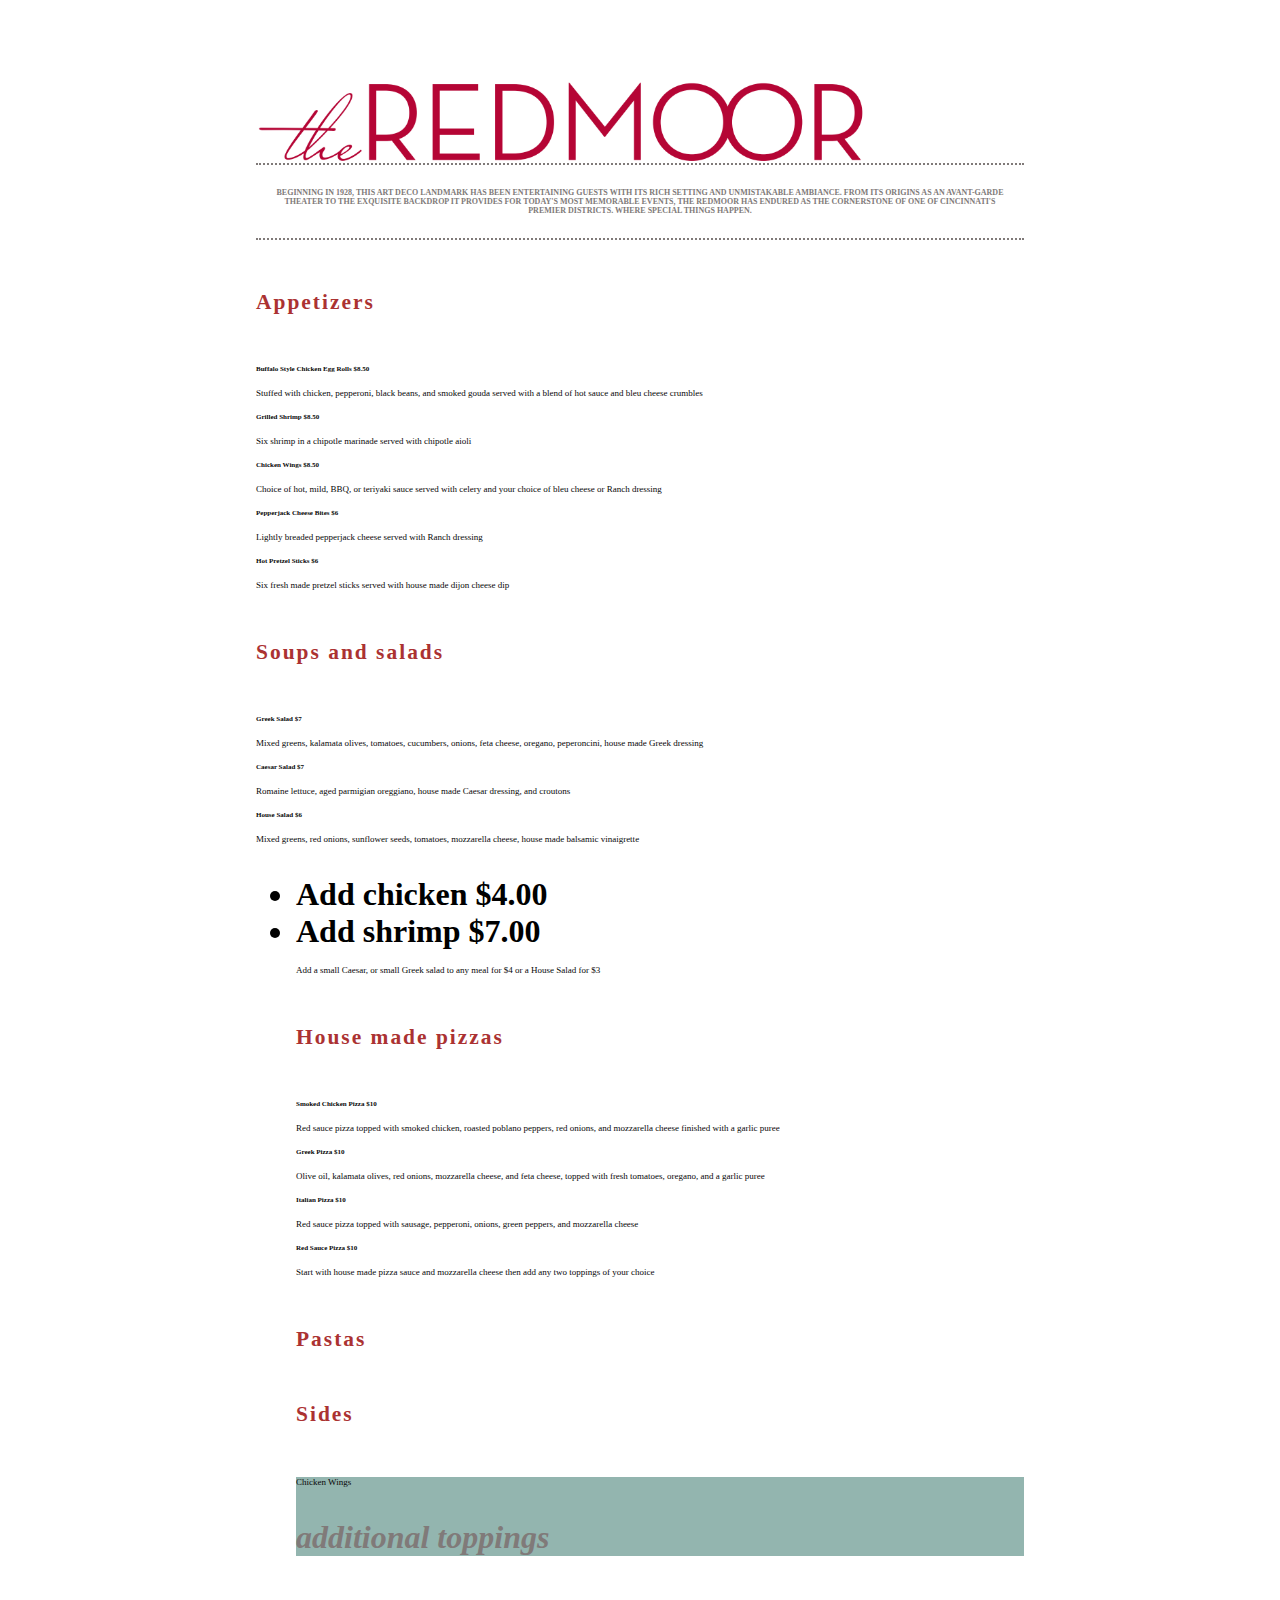
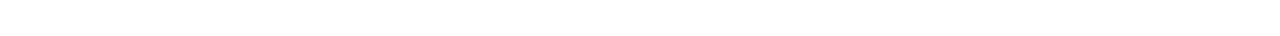
<file: code/checkpoint1/index.html>
<!DOCTYPE html>
<html lang=en>
<head>

        <link rel="stylesheet" type="text/css" href="style.css">
        <h1 class="kitchen-intro" From the kitchen of:</h1>
        <title>Menu</title>
<body>
        <div class="topper">
        <img class="logo" src="img/logo.png" alt="restaurant logo"/ align="top">
        <h2 class="The Event House"</h2>
    <p class="kitchen-intro">Beginning in 1928, this Art Deco landmark has been entertaining guests with its rich setting and unmistakable ambiance. From its origins as an avant-garde theater to the exquisite backdrop it provides for today's most memorable events, The Redmoor has endured as the cornerstone of one of Cincinnati's premier districts. Where special things happen.
    </p>
    <h6>Appetizers</h6>
    <h4>Buffalo Style Chicken Egg Rolls $8.50</h4>
    <h5>Stuffed with chicken, pepperoni, black beans, and smoked gouda served with a blend of hot sauce and bleu cheese crumbles
    <h4>Grilled Shrimp $8.50</h4>
    <h5>Six shrimp in a chipotle marinade served with chipotle aioli</h5>
    <h4>Chicken Wings $8.50</h4>
    <h5>Choice of hot, mild, BBQ, or teriyaki sauce served with celery and your choice of bleu cheese or Ranch dressing
    <h4>Pepperjack Cheese Bites $6</h4>
    <h5>Lightly breaded pepperjack cheese served with Ranch dressing</h5>
    <h4>Hot Pretzel Sticks $6</h4>
    <h5>Six fresh made pretzel sticks served with house made dijon cheese dip</h5>
    <h6>Soups and salads</h6>
    <h4>Greek Salad $7</h4>
    <h5>Mixed greens, kalamata olives, tomatoes, cucumbers, onions, feta cheese, oregano, peperoncini, house made Greek dressing</h5>
    <h4>Caesar Salad $7</h4>
    <h5>Romaine lettuce, aged parmigian oreggiano, house made Caesar dressing, and croutons</h5>
    <h4>House Salad $6</h4>
    <h5>Mixed greens, red onions, sunflower seeds, tomatoes, mozzarella cheese, house made balsamic vinaigrette</h5>
        <ul>
            <li>Add chicken $4.00</li>
            <li>Add shrimp $7.00</li>
    <h5>Add a small Caesar, or small Greek salad to any meal for $4 or a House Salad for $3</h5>
    <h6>House made pizzas</h6>
    <h4>Smoked Chicken Pizza $10</h4>
    <h5>Red sauce pizza topped with smoked chicken, roasted poblano peppers, red onions, and mozzarella cheese finished with a garlic puree</h5>
    <h4>Greek Pizza $10</h4>
    <h5>Olive oil, kalamata olives, red onions, mozzarella cheese, and feta cheese, topped with fresh tomatoes, oregano, and a garlic puree</h5>
    <h4>Italian Pizza $10</h4>
    <h5>Red sauce pizza topped with sausage, pepperoni, onions, green peppers, and mozzarella cheese</h5>
    <h4>Red Sauce Pizza $10</h4>
    <h5>Start with house made pizza sauce and mozzarella cheese then add any two toppings of your choice</h5>
    <h6>Pastas</h6>
    <h6>Sides</h6>
    <div class="special">
        <h5>Chicken Wings</h5>
        <p class="item-option">additional toppings</p>

</html>
</file>
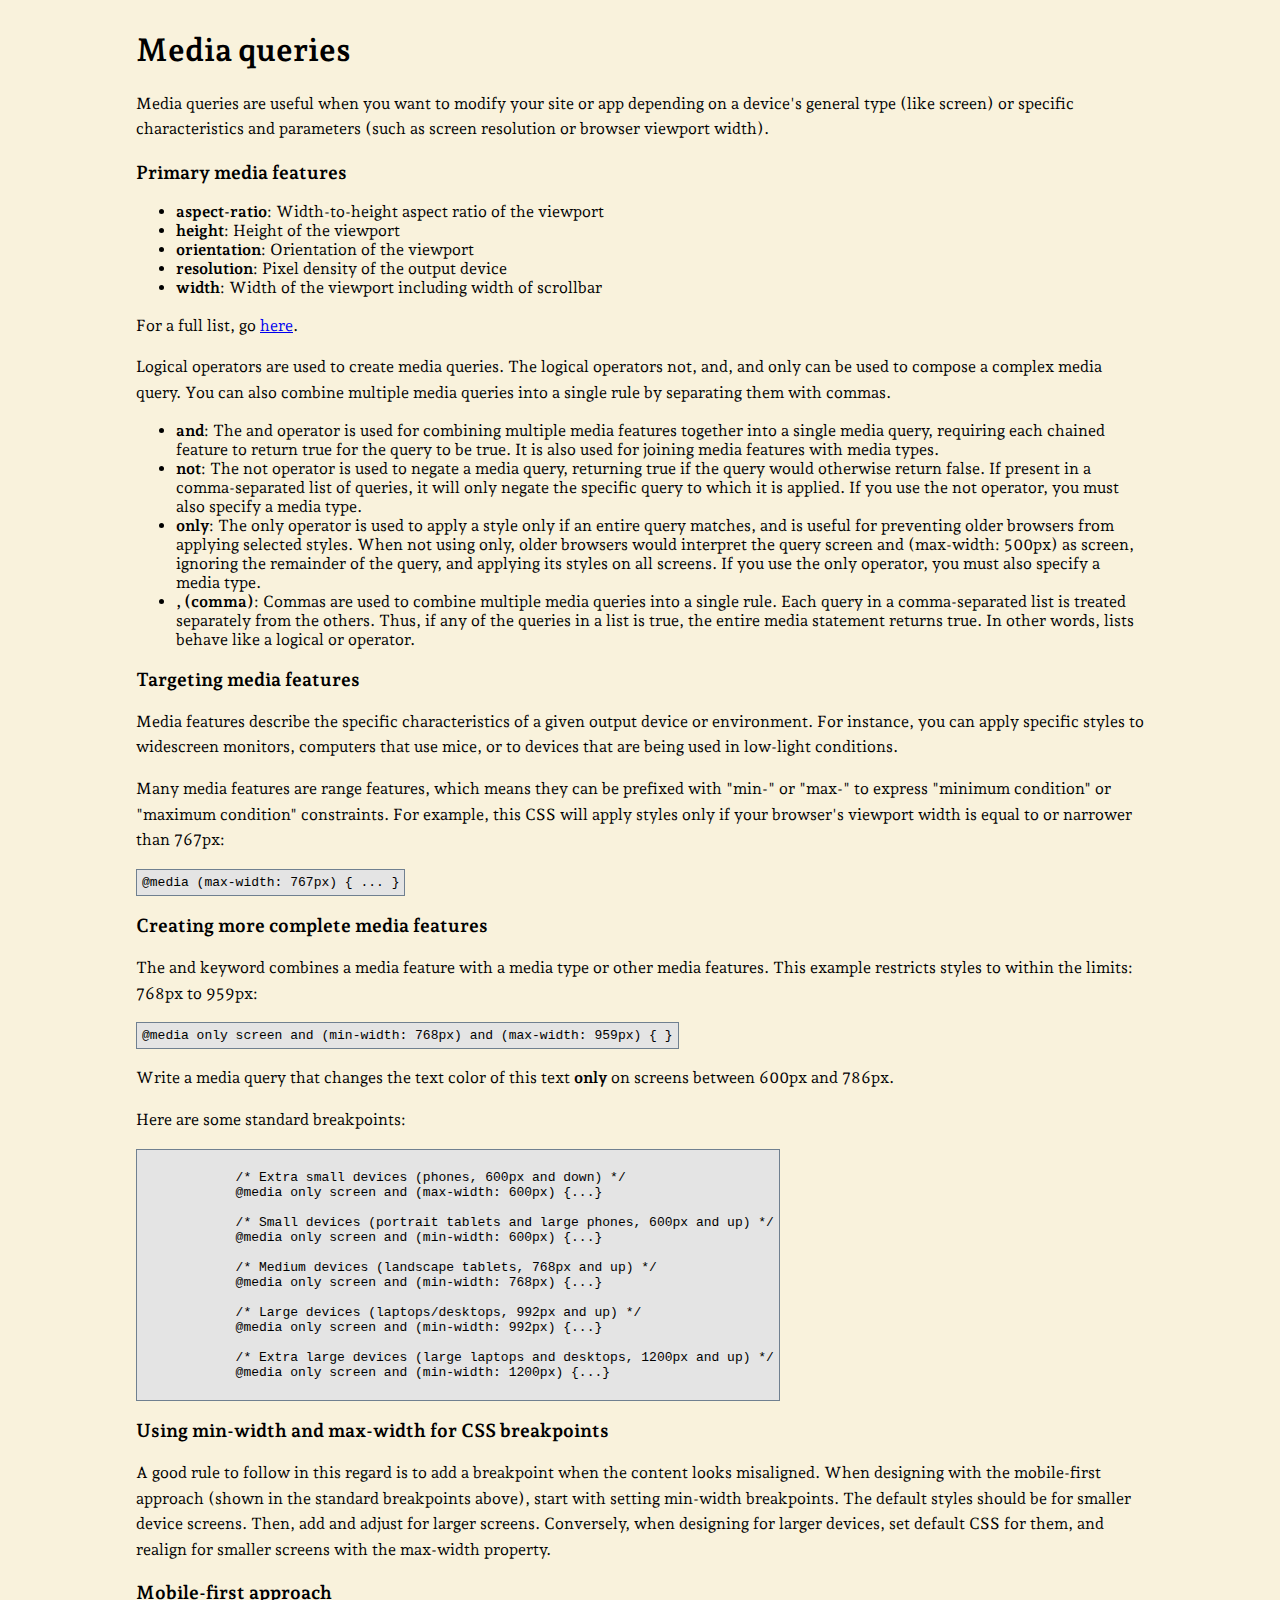
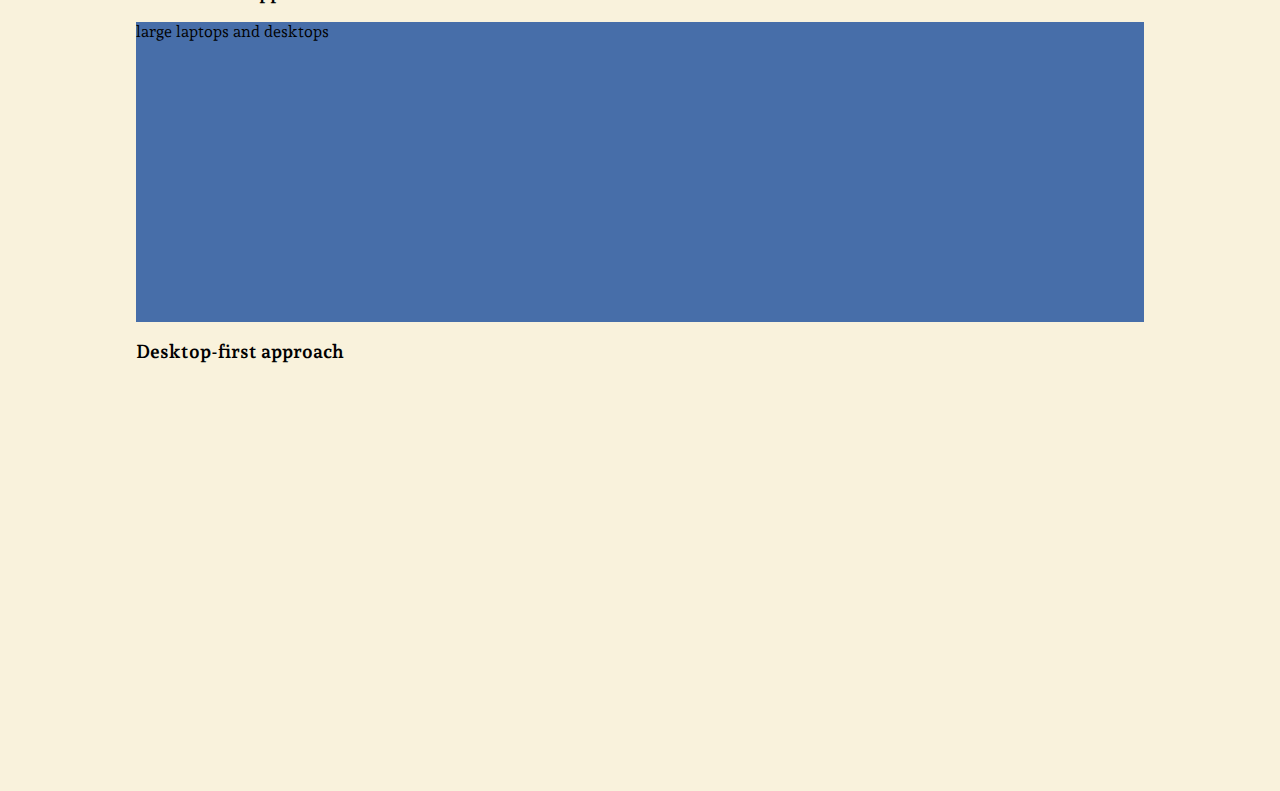
<file: class/flexbox-exercises/exercise-0/index.html>
<!DOCTYPE html>
<html lang="en">
    <head>
        <meta charset="utf-8">
        <meta name="viewport" content="width=device-width, initial-scale=1">
        <link rel="stylesheet" href="../base.css">
        <link rel="stylesheet" href="style.css">
        <link rel="preconnect" href="https://fonts.googleapis.com">
        <link rel="preconnect" href="https://fonts.gstatic.com" crossorigin>
        <link href="https://fonts.googleapis.com/css2?family=Andada+Pro:ital,wght@0,400;0,700;1,400&display=swap" rel="stylesheet">

        <title>Media queries</title>
        <meta name="description" content="Examples to follow for learning Flexbox.">
    </head>
    <body>
        <div class="instruction">
            <h1>Media queries</h1>
            <p>Media queries are useful when you want to modify your site or app depending on a device's general type (like screen) or specific characteristics and parameters (such as screen resolution or browser viewport width).</p>

            <h3>Primary media features</h3>
            <ul>
                <li><strong>aspect-ratio</strong>: Width-to-height aspect ratio of the viewport</li>
                <li><strong>height</strong>: Height of the viewport</li>
                <li><strong>orientation</strong>: Orientation of the viewport</li>
                <li><strong>resolution</strong>: Pixel density of the output device</li>
                <li><strong>width</strong>: Width of the viewport including width of scrollbar</li>
            </ul>
            <p>For a full list, go <a href="https://developer.mozilla.org/en-US/docs/Web/CSS/Media_Queries/Using_media_queries#media_features">here</a>.</p>
            <p>Logical operators are used to create media queries. The logical operators not, and, and only can be used to compose a complex media query. You can also combine multiple media queries into a single rule by separating them with commas.</p>
            <ul>
                <li><strong>and</strong>: The and operator is used for combining multiple media features together into a single media query, requiring each chained feature to return true for the query to be true. It is also used for joining media features with media types.</li>
                <li><strong>not</strong>: The not operator is used to negate a media query, returning true if the query would otherwise return false. If present in a comma-separated list of queries, it will only negate the specific query to which it is applied. If you use the not operator, you must also specify a media type.</li>
                <li><strong>only</strong>: The only operator is used to apply a style only if an entire query matches, and is useful for preventing older browsers from applying selected styles. When not using only, older browsers would interpret the query screen and (max-width: 500px) as screen, ignoring the remainder of the query, and applying its styles on all screens. If you use the only operator, you must also specify a media type.</li>
                <li><strong>, (comma)</strong>: Commas are used to combine multiple media queries into a single rule. Each query in a comma-separated list is treated separately from the others. Thus, if any of the queries in a list is true, the entire media statement returns true. In other words, lists behave like a logical or operator.</li>
            </ul>

            <h3>Targeting media features</h3>
            <p>Media features describe the specific characteristics of a given output device or environment. For instance, you can apply specific styles to widescreen monitors, computers that use mice, or to devices that are being used in low-light conditions.</p>
            <p>Many media features are range features, which means they can be prefixed with "min-" or "max-" to express "minimum condition" or "maximum condition" constraints. For example, this CSS will apply styles only if your browser's viewport width is equal to or narrower than 767px:</p>
            <pre><code>@media (max-width: 767px) { ... }</code></pre>

            <h3>Creating more complete media features</h3>
            <p>The and keyword combines a media feature with a media type or other media features. This example restricts styles to within the limits: 768px to 959px:</p>
            <pre><code>@media only screen and (min-width: 768px) and (max-width: 959px) { }</code></pre>

            <p class="media-query-text">Write a media query that changes the text color of this text <strong>only</strong> on screens between 600px and 786px.</p>

            <p>Here are some standard breakpoints:</p>
            <pre><code>
            /* Extra small devices (phones, 600px and down) */
            @media only screen and (max-width: 600px) {...}

            /* Small devices (portrait tablets and large phones, 600px and up) */
            @media only screen and (min-width: 600px) {...}

            /* Medium devices (landscape tablets, 768px and up) */
            @media only screen and (min-width: 768px) {...}

            /* Large devices (laptops/desktops, 992px and up) */
            @media only screen and (min-width: 992px) {...}

            /* Extra large devices (large laptops and desktops, 1200px and up) */
            @media only screen and (min-width: 1200px) {...}
            </code></pre>

            <h3>Using min-width and max-width for CSS breakpoints</h3>
            <p>A good rule to follow in this regard is to add a breakpoint when the content looks misaligned. When designing with the mobile-first approach (shown in the standard breakpoints above), start with setting min-width breakpoints. The default styles should be for smaller device screens. Then, add and adjust for larger screens. Conversely, when designing for larger devices, set default CSS for them, and realign for smaller screens with the max-width property.</p>
            <h3>Mobile-first approach</h3>
            <div class="media-query-example-mobile"></div>
            <h3>Desktop-first approach</h3>
            <!-- Use the CSS to create the desktop-first version of the same media queries -->
            <div class="media-query-example-desktop"></div>
        </div>
    </body>
</html>
</file>
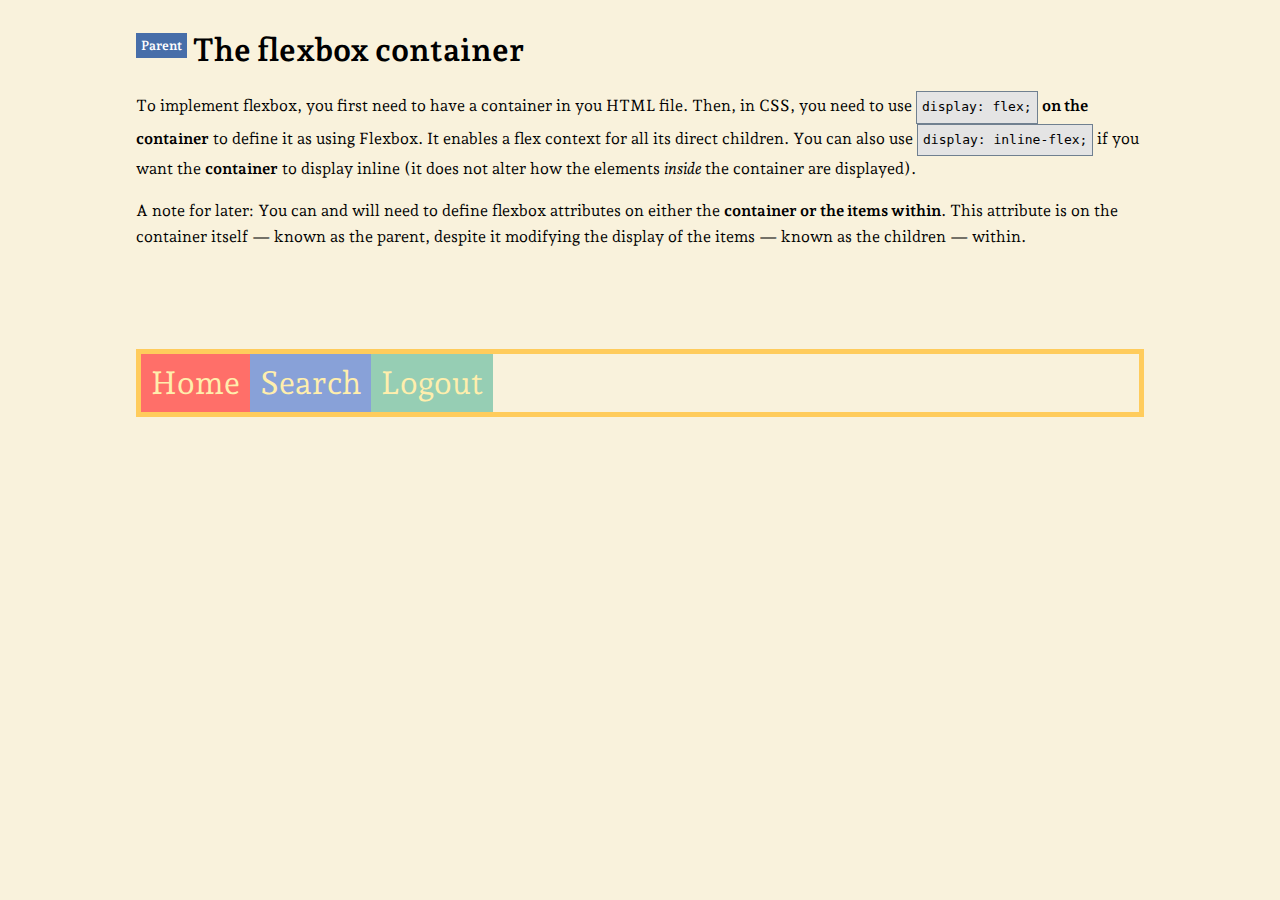
<file: class/flexbox-exercises/exercise-1/index.html>
<!DOCTYPE html>
<html lang="en">
    <head>
        <meta charset="utf-8">
        <meta name="viewport" content="width=device-width, initial-scale=1">
        <link rel="stylesheet" href="../base.css">
        <link rel="stylesheet" href="style.css">
        <link rel="preconnect" href="https://fonts.googleapis.com">
        <link rel="preconnect" href="https://fonts.gstatic.com" crossorigin>
        <link href="https://fonts.googleapis.com/css2?family=Andada+Pro:ital,wght@0,400;0,700;1,400&display=swap" rel="stylesheet">

        <title>Flexbox Example 1: Your first flexbox grid</title>
        <meta name="description" content="Examples to follow for learning Flexbox.">
    </head>
    <body>
        <div class="instruction">
            <h1><sup class="parent">Parent</sup>The flexbox container</h1>
            <p>To implement flexbox, you first need to have a container in you HTML file. Then, in CSS, you need to use <code>display: flex;</code> <strong>on the container</strong> to define it as using Flexbox. It enables a flex context for all its direct children. You can also use <code>display: inline-flex;</code> if you want the <strong>container</strong> to display inline (it does not alter how the elements <i>inside</i> the container are displayed).</p>
            <p>A note for later: You can and will need to define flexbox attributes on either the <strong>container or the items within</strong>. This attribute is on the container itself — known as the parent, despite it modifying the display of the items — known as the children — within.</p>
        </div>
        <nav class="container">
            <div>Home</div>
            <div>Search</div>
            <div>Logout</div>
        </nav>
    </body>
</html>
</file>
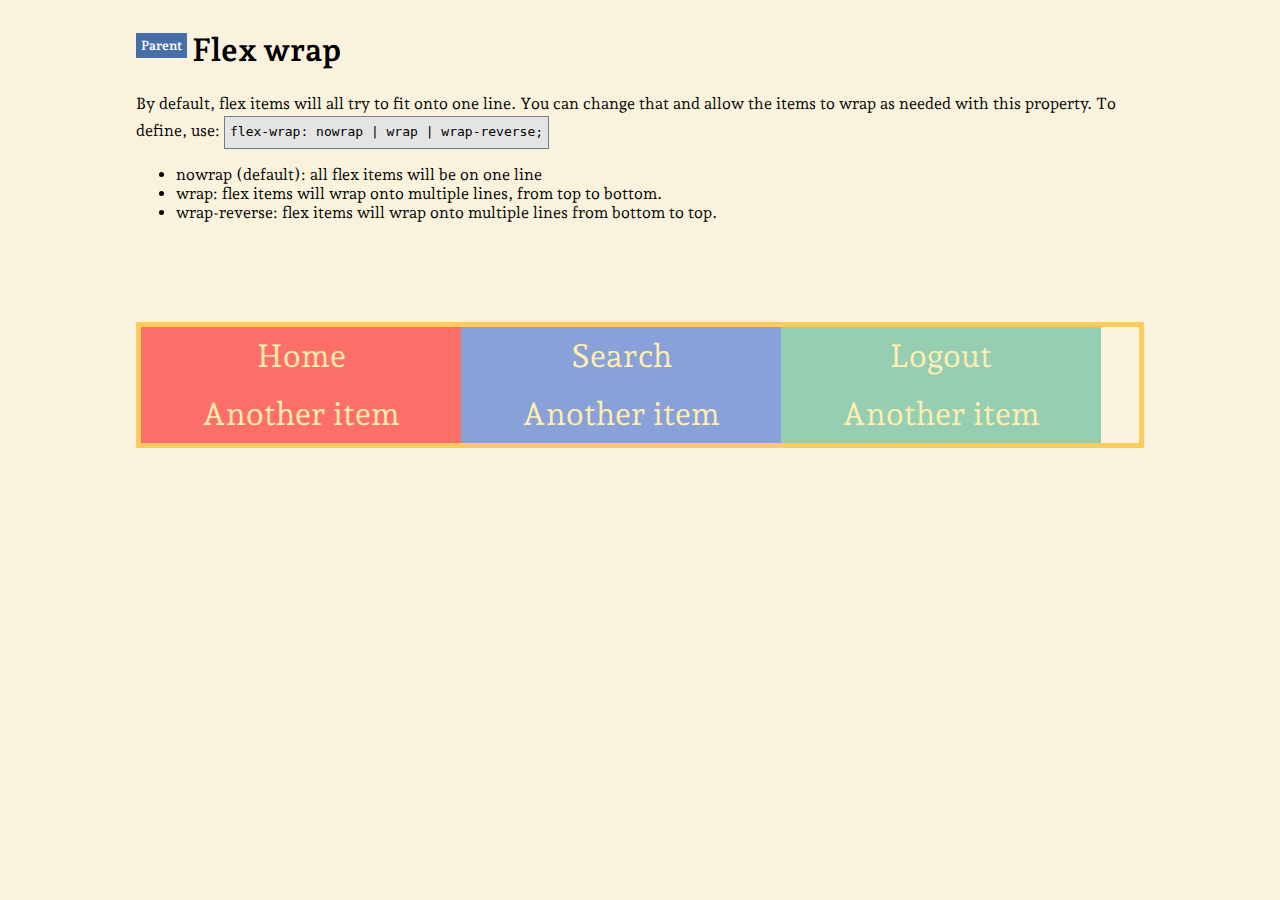
<file: class/flexbox-exercises/exercise-3/index.html>
<!DOCTYPE html>
<html lang="en">
    <head>
        <meta charset="utf-8">
        <meta name="viewport" content="width=device-width, initial-scale=1">
        <link rel="stylesheet" href="../base.css">
        <link rel="stylesheet" href="style.css">
        <link rel="preconnect" href="https://fonts.googleapis.com">
        <link rel="preconnect" href="https://fonts.gstatic.com" crossorigin>
        <link href="https://fonts.googleapis.com/css2?family=Andada+Pro:ital,wght@0,400;0,700;1,400&display=swap" rel="stylesheet">

        <title>Flexbox Example 3: Flex wrap</title>
        <meta name="description" content="Examples to follow for learning Flexbox.">
    </head>
    <body>
        <div class="instruction">
            <h1><sup class="parent">Parent</sup>Flex wrap</h1>
            <p>By default, flex items will all try to fit onto one line. You can change that and allow the items to wrap as needed with this property. To define, use: <code>flex-wrap: nowrap | wrap | wrap-reverse;</code></p>
            <ul>
                <li>nowrap (default): all flex items will be on one line</li>
                <li>wrap: flex items will wrap onto multiple lines, from top to bottom.</li>
                <li>wrap-reverse: flex items will wrap onto multiple lines from bottom to top.</li>
            </ul>
        </div>
        <nav class="container">
            <div>Home</div>
            <div>Search</div>
            <div>Logout</div>
            <div>Another item</div>
            <div>Another item</div>
            <div>Another item</div>
        </nav>
    </body>
</html>
</file>
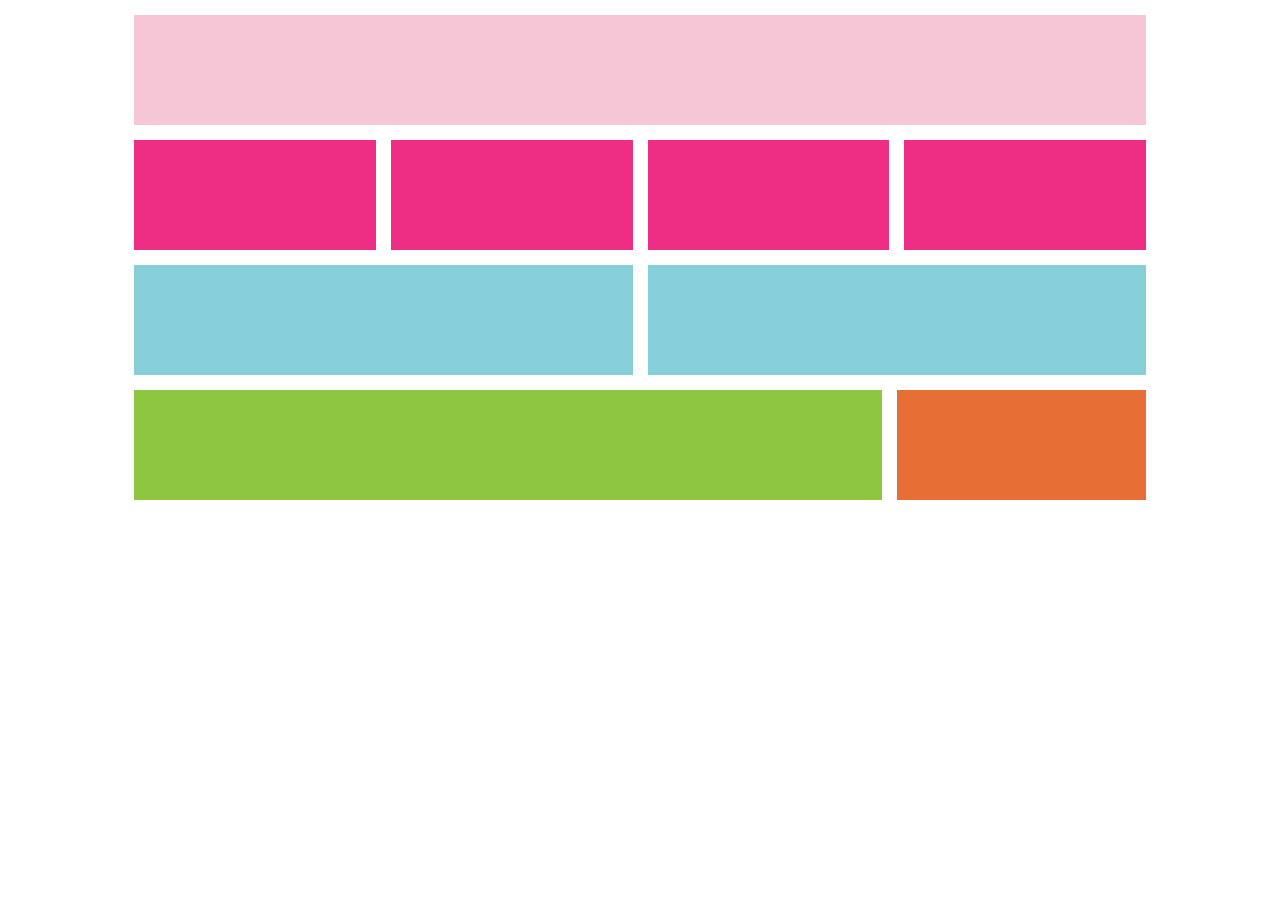
<file: class/flexbox-exercises/flexbox-practice/index.html>
<!DOCTYPE html>
<html lang="en">
    <head>
        <meta charset="utf-8">
        <meta name="viewport" content="width=device-width, initial-scale=1">
        <link rel="stylesheet" href="style.css">
        <link rel="preconnect" href="https://fonts.googleapis.com">
        <link rel="preconnect" href="https://fonts.gstatic.com" crossorigin>
        <link href="https://fonts.googleapis.com/css2?family=Andada+Pro:ital,wght@0,400;0,700;1,400&display=swap" rel="stylesheet">

        <title>Flexbox Practice</title>
        <meta name="description" content="Examples to follow for learning Flexbox.">

    </head>
    <body>
        <div class="flex-container light-pink">
            <div></div>
        </div>
        <div class= "flex-container dark-pink">
            <div></div>
            <div></div>
            <div></div>
            <div></div>
        </div>
        <div class="flex-container blue">
            <div></div>
            <div></div>
        </div>
        <div class="flex-container">
            <div class="green"></div>
            <div class="orange"></div>
        </div>

    </body>
</html>
</file>
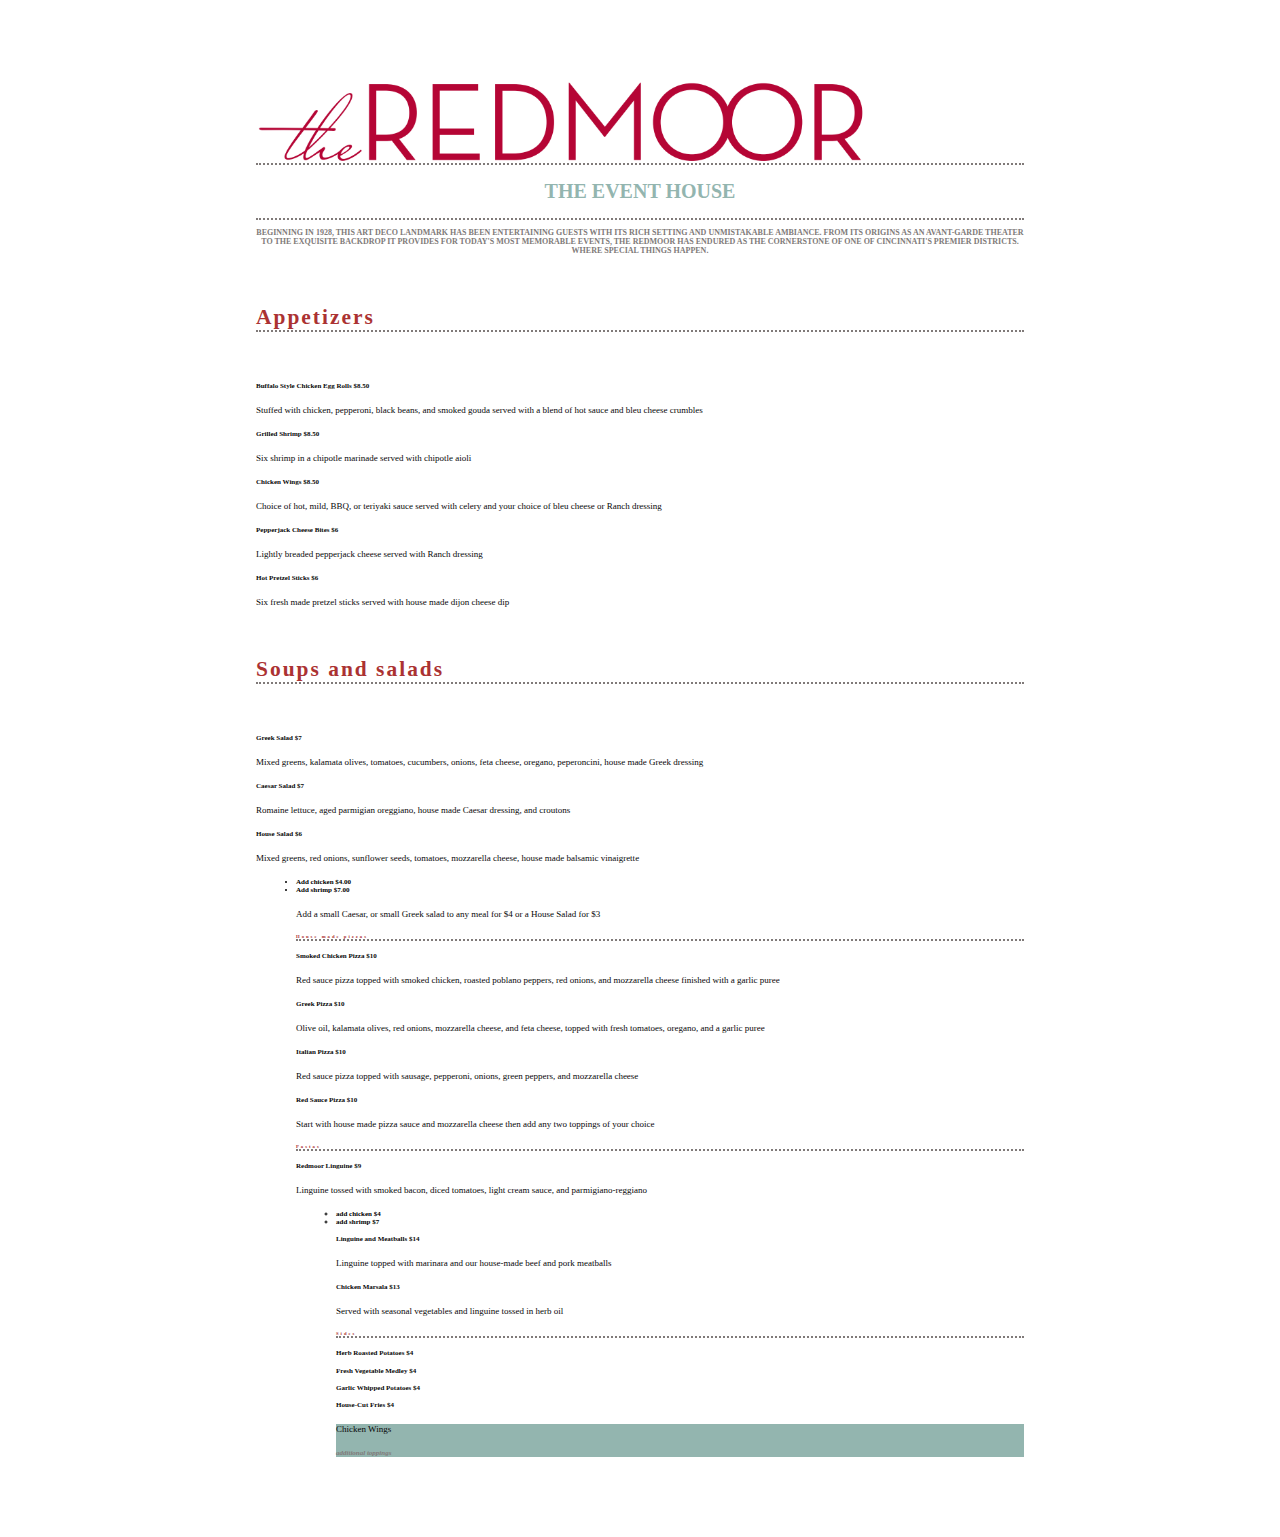
<file: class/index.html(1).html>
<!DOCTYPE html>
<html lang=en>
<head>

        <link rel="stylesheet" type="text/css" href="style.css">
        <h1 class="kitchen-intro" From the kitchen of:</h1>
        <title>Menu</title>
<body>
        <div class="topper">
        <img class="logo" src="img/logo.png" alt="restaurant logo"/ align="top">
        <h2 class="event-house-desc">the event house</h2>
    <p class="kitchen-intro">Beginning in 1928, this Art Deco landmark has been entertaining guests with its rich setting and unmistakable ambiance. From its origins as an avant-garde theater to the exquisite backdrop it provides for today's most memorable events, The Redmoor has endured as the cornerstone of one of Cincinnati's premier districts. Where special things happen.
    </p>
    <h6>Appetizers</h6>
    <h4>Buffalo Style Chicken Egg Rolls $8.50</h4>
    <h5>Stuffed with chicken, pepperoni, black beans, and smoked gouda served with a blend of hot sauce and bleu cheese crumbles
    <h4>Grilled Shrimp $8.50</h4>
    <h5>Six shrimp in a chipotle marinade served with chipotle aioli</h5>
    <h4>Chicken Wings $8.50</h4>
    <h5>Choice of hot, mild, BBQ, or teriyaki sauce served with celery and your choice of bleu cheese or Ranch dressing
    <h4>Pepperjack Cheese Bites $6</h4>
    <h5>Lightly breaded pepperjack cheese served with Ranch dressing</h5>
    <h4>Hot Pretzel Sticks $6</h4>
    <h5>Six fresh made pretzel sticks served with house made dijon cheese dip</h5>
    <h6>Soups and salads</h6>
    <h4>Greek Salad $7</h4>
    <h5>Mixed greens, kalamata olives, tomatoes, cucumbers, onions, feta cheese, oregano, peperoncini, house made Greek dressing</h5>
    <h4>Caesar Salad $7</h4>
    <h5>Romaine lettuce, aged parmigian oreggiano, house made Caesar dressing, and croutons</h5>
    <h4>House Salad $6</h4>
    <h5>Mixed greens, red onions, sunflower seeds, tomatoes, mozzarella cheese, house made balsamic vinaigrette</h5>
        <ul class="add-toppings">
            <li>Add chicken $4.00</li>
            <li>Add shrimp $7.00</li>
    <h5>Add a small Caesar, or small Greek salad to any meal for $4 or a House Salad for $3</h5>
    <h6>House made pizzas</h6>
    <h4>Smoked Chicken Pizza $10</h4>
    <h5>Red sauce pizza topped with smoked chicken, roasted poblano peppers, red onions, and mozzarella cheese finished with a garlic puree</h5>
    <h4>Greek Pizza $10</h4>
    <h5>Olive oil, kalamata olives, red onions, mozzarella cheese, and feta cheese, topped with fresh tomatoes, oregano, and a garlic puree</h5>
    <h4>Italian Pizza $10</h4>
    <h5>Red sauce pizza topped with sausage, pepperoni, onions, green peppers, and mozzarella cheese</h5>
    <h4>Red Sauce Pizza $10</h4>
    <h5>Start with house made pizza sauce and mozzarella cheese then add any two toppings of your choice</h5>
    <h6>Pastas</h6>
    <h4>Redmoor Linguine $9</h4>
    <h5>Linguine tossed with smoked bacon, diced tomatoes, light cream sauce, and parmigiano-reggiano</h5>
    <ul>
        <li>add chicken $4</li>
        <li>add shrimp $7</li>
    <h4>Linguine and Meatballs $14
    <h5>Linguine topped with marinara and our house-made beef and pork meatballs</h5>
    <h4>Chicken Marsala $13</h4>
    <h5>Served with seasonal vegetables and linguine tossed in herb oil</h5>
    <h6>Sides</h6>
    <h4>Herb Roasted Potatoes $4</h4>
    <h4>Fresh Vegetable Medley $4</h4>
    <h4>Garlic Whipped Potatoes $4</h4>
    <h4>House-Cut Fries $4</h4>

    <div class="special">
        <h5>Chicken Wings</h5>
        <p class="item-option">additional toppings</p>

</html>
</file>
<file: code/checkpoint1/style.css>
body{
    Font family:"Raleway", san-serif;
    width: 60%;
    margin: 80px auto;
}
/*topper section*/
.topper{
    width: 80%
    margin: auto;
    margin-bottom:
}
.topper .logo{
    width: 80%;
    margin: auto;
}
.topper .kitchen-intro{
    text-align: center;
    text-transform: uppercase;
    color:#807a79;
    font-weight: bold;
    font-size: 8px;
}
.topper h2,
.topper .event-house-desc{
    color: #93b5af;
    text-align: center;
}
.topper h2{
    border-top: 2px dotted #807a79;
    border-bottom: 2px dotted #807a79;
    text-transform: uppercase;
    padding: 15px;
    width: 80%
    display: block;
    margin: auto;
}
/*menu items*/
h3{
    text-transform: uppercase;
    color: #ab3232;
    border-bottom: 2px dotted #807a79;
    letter-spacing: 2px
    width:40px;
    padding-bottom: 7px;
    margin-bottom: 21px;
}
.special{
    background-color: #93b5af;
    border: 2px dotted #807a79
    padding: 6px 12px;
}
.price{
    font-style: italic;
}
.item-option{
    font-style: italic;
    color: #807a79
}
h4{
    color:#080808;
    font-weight:bold;
    font-size: 7px;
}
h5{
    color:#080808;
    font-weight: lighter;
    font-size:9px;
}
h6{
    color:#ab3232;
    letter-spacing: 2px;
    text-transfrom: uppercase
    font-size: 1.1em;
}
ul{}
</file>
<file: class/flexbox-exercises/base.css>
.container > div {
	padding: 10px;
	text-align: center;
	font-size: 2em;
	color: #ffeead;
}

html,
body {
	background-color: #f9f2dc;
	margin: 10px;
	font-family: "Andada Pro", serif;
}

body {
	width: 80%;
	margin: 0 auto 50px;
}

.instruction {
	margin-bottom: 100px;
	display: block;
	clear: both;
	height: auto;
}

.instruction p {
	line-height: 1.6;
}

.clearfix::after {
	content: "";
	clear: both;
	display: table;
}

code {
	background-color: rgb(228, 228, 228);
	padding: 5px;
	display: inline-block;
	border: 1px solid slategrey;
}

.container > div:nth-child(3),
.container > div:nth-child(6) {
	background-color: #96ceb4;
}

.container > div:nth-child(1),
.container > div:nth-child(4) {
	background-color: #ff6f69;
}

.container > div:nth-child(2),
.container > div:nth-child(5) {
	background-color: #88a1d8;
}

sup {
	padding: 5px;
	margin-right: 5px;
	font-size: small;
}

sup.parent {
	background-color: #476ea9;
	color: white;
}

sup.child {
	background-color: #8347a9;
	color: white;
}
</file>
<file: class/flexbox-exercises/exercise-0/style.css>
@media only screen and (min-width:600px) and (max-width:787px){
	.media-query-text{
		color: red;
		font-weight: bold;
	}
}

.media-query-example-mobile,
.media-query-example-desktop {
	min-height: 300px;
}

/* Extra small devices (phones, 600px and down) */
@media only screen and (max-width: 600px) {
	.media-query-example-mobile {
		background-color: slategrey;
	}

	.media-query-example-mobile::before {
		content: "extra small devices";
	}
}

/* Small devices (portrait tablets and large phones, 600px and up) */
@media only screen and (min-width: 600px) {
	.media-query-example-mobile {
		background-color: #96ceb4;
	}

	.media-query-example-mobile::before {
		content: "portrait tablets and large phones";
	}
}

/* Medium devices (landscape tablets, 768px and up) */
@media only screen and (min-width: 768px) {
	.media-query-example-mobile {
		background-color: #ff6f69;
	}

	.media-query-example-mobile::before {
		content: "landscape tablets";
	}
}

/* Large devices (laptops/desktops, 992px and up) */
@media only screen and (min-width: 992px) {
	.media-query-example-mobile {
		background-color: #88a1d8;
	}

	.media-query-example-mobile::before {
		content: "laptops";
	}
}

/* Extra large devices (large laptops and desktops, 1200px and up) */
@media only screen and (min-width: 1200px) {
	.media-query-example-mobile {
		background-color: #476ea9;
	}

	.media-query-example-mobile::before {
		content: "large laptops and desktops";
	}
}

/* Extra large devices (large laptops and desktops, over 1200px) */
@media only screen and (min-width: 1200px) {
	.media-query-example-mobile {
		background-color: #476ea9;
	}

	.media-query-example-mobile::before {
		content: "large laptops and desktops";
	}
}
/* Large devices (laptops/desktops, up to 1200px) */
@media only screen and (max-width: 1200px) {
	.media-query-example-mobile {
		background-color: #476ea9;
	}

	.media-query-example-mobile::before {
		content: "laptops/desktops";
	}
}
/* Medium devices (landscape tablets, 768px and up to 992px) */
@media only screen and (min-width: 768px) (max-width: 992px) {
	.media-query-example-mobile {
		background-color: #ff6f69;
	}

	.media-query-example-mobile::before {
		content: "landscape tablets";
	}
}
/* Small devices (portrait tablets and large phones, up to 768px) */
@media only screen and (max-width: 767px) {
	.media-query-example-mobile {
		background-color: #96ceb4;
	}

	.media-query-example-mobile::before {
		content: "portrait tablets and large phones";
	}
}

/* Extra small devices (phones, 600px and down) */
@media only screen and (max-width: 599px) {
	.media-query-example-mobile {
		background-color: slategrey;
	}

	.media-query-example-mobile::before {
		content: "phones";
	}
}
</file>
<file: class/flexbox-exercises/exercise-1/style.css>
.container {
	border: 5px solid #ffcc5c;
	display: flex;
}
</file>
<file: class/flexbox-exercises/exercise-3/style.css>
.container {
	border: 5px solid #ffcc5c;
	display: flex;
	flex-wrap: wrap;
}

.container div {
	min-width: 300px;
}
</file>
<file: class/flexbox-exercises/flexbox-practice/style.css>
.flex-container {
    display: flex;
    min-height: 110px;
    width: 80%;
    margin: 15px auto;
    justify-content: space-evenly;
    gap: 15px 15px;
}
.light-pink div{
    background-color: #F5C6D6;
    flex-grow: 1;
    align-items: center;
}
.dark-pink div{
    background-color: #EE2E84;
    flex-grow:1;
}
.blue div{
    background-color:#85CFD8;
    flex-grow:1;
}
.green {
    background-color: #8DC63F;
    flex-grow:3;
}
.orange {
    background-color: #E76E34;
    flex-grow:1;
}
</file>
<file: class/style.css>
body{
    Font family:"Raleway", san-serif;
    width: 60%;
    margin: 80px auto;
}
/*topper section*/
.topper{
    width: 80%
    margin: auto;
    margin-bottom:
}
.topper .logo{
    width: 80%;
    margin: auto;
}
.topper .kitchen-intro{
    text-align: center;
    text-transform: uppercase;
    color:#807a79;
    font-weight: bold;
    font-size: 8px;
}
.topper h2,
.topper .event-house-desc{
    color: #93b5af;
    text-align: center;
    font-size: 20px;
}
.topper h2{
    border-top: 2px dotted #807a79;
    border-bottom: 2px dotted #807a79;
    text-transform: uppercase;
    padding: 15px;
    width: 80%
    display: block;
    margin: auto;
}
/*menu items*/
h3{
    text-transform: uppercase;
    color: #ab3232;
    border-bottom: 2px dotted #807a79;
    letter-spacing: 2px
    width:40px;
    padding-bottom: 7px;
    margin-bottom: 21px;
}
.special{
    background-color: #93b5af;
    border: 2px dotted #807a79
    padding: 6px 12px;
}
.price{
    font-style: italic;
}
.item-option{
    font-style: italic;
    color: #807a79
}
h4{
    color:#080808;
    font-weight:bold;
    font-size: 7px;
}
h5{
    color:#080808;
    font-weight: lighter;
    font-size:9px;
}
h6{
    color:#ab3232;
    letter-spacing: 2px;
    text-transfrom: uppercase
    font-size: 1.1em;
    border-bottom: 2px dotted #807a79;
}
.add-toppings{
    font-size: 7px;
}
</file>
